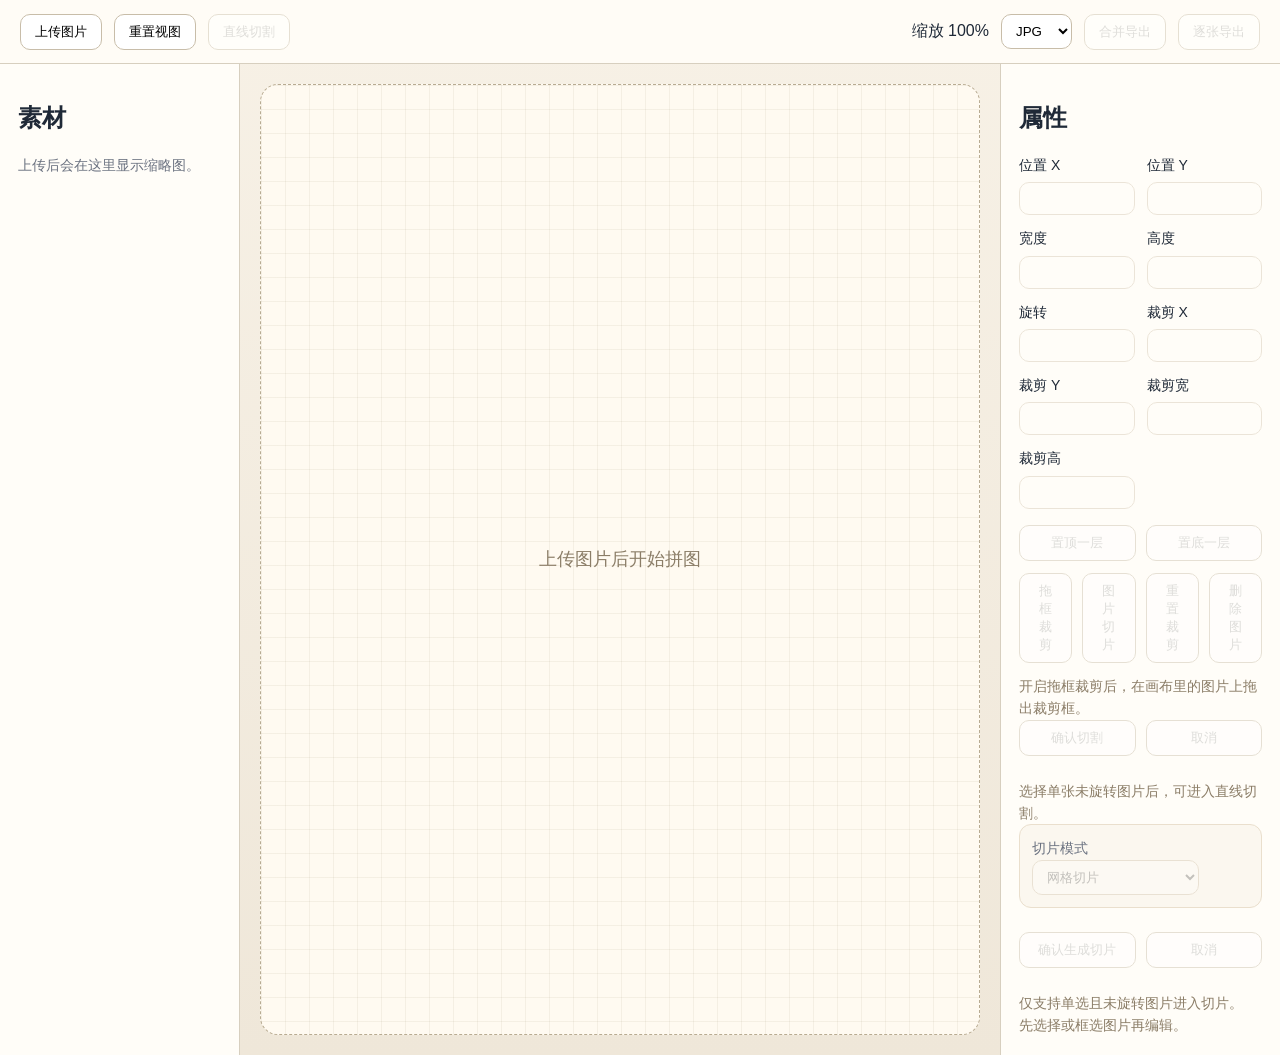
<file: index.html>
<!DOCTYPE html>
<html lang="zh-CN">
  <head>
    <meta charset="UTF-8">
    <meta name="viewport" content="width=device-width, initial-scale=1.0">
    <title>CamWheel 拼图画布</title>
    <link rel="stylesheet" href="canvas_tool.css">
  </head>
  <body data-mode="embedded">
    <div class="canvas-app">
      <header class="toolbar" data-role="toolbar">
        <div class="toolbar-group">
          <button type="button" data-action="pick-images">上传图片</button>
          <button type="button" data-action="reset-view">重置视图</button>
          <button type="button" data-action="open-line-cut-mode">直线切割</button>
        </div>
        <div class="toolbar-group" data-role="export-controls">
          <span data-role="zoom-label">缩放 100%</span>
          <select data-field="export-format">
            <option value="jpg">JPG</option>
            <option value="png">PNG</option>
          </select>
          <button type="button" data-action="export-merged">合并导出</button>
          <button type="button" data-action="export-individual">逐张导出</button>
        </div>
      </header>

      <aside class="panel asset-panel" data-role="asset-panel">
        <h2>素材</h2>
        <div class="panel-body">
          <p>上传后会在这里显示缩略图。</p>
          <div class="asset-list" data-role="asset-list"></div>
        </div>
      </aside>

      <main class="canvas-stage" data-role="canvas-viewport">
        <div class="canvas-surface" data-role="canvas-surface">
          <div class="canvas-empty" data-role="canvas-empty">上传图片后开始拼图</div>
          <div class="canvas-items" data-role="canvas-items"></div>
          <div class="selection-overlay" data-role="selection-overlay"></div>
        </div>
      </main>

      <aside class="panel properties-panel" data-role="properties-panel">
        <h2>属性</h2>
        <div class="panel-body">
          <div data-role="normal-inspector">
            <div class="field-grid">
              <label>位置 X<input type="number" step="1" data-field="pos-x"></label>
              <label>位置 Y<input type="number" step="1" data-field="pos-y"></label>
              <label>宽度<input type="number" step="1" min="1" data-field="width"></label>
              <label>高度<input type="number" step="1" min="1" data-field="height"></label>
              <label>旋转<input type="number" step="1" data-field="rotation"></label>
              <label>裁剪 X<input type="number" step="1" min="0" data-field="crop-x"></label>
              <label>裁剪 Y<input type="number" step="1" min="0" data-field="crop-y"></label>
              <label>裁剪宽<input type="number" step="1" min="1" data-field="crop-width"></label>
              <label>裁剪高<input type="number" step="1" min="1" data-field="crop-height"></label>
            </div>
            <div class="action-row">
              <button type="button" data-action="bring-forward">置顶一层</button>
              <button type="button" data-action="send-backward">置底一层</button>
            </div>
            <div class="action-row">
              <button type="button" data-action="toggle-crop-mode">拖框裁剪</button>
              <button type="button" data-action="open-slice-mode">图片切片</button>
              <button type="button" data-action="reset-crop">重置裁剪</button>
              <button type="button" data-action="delete-item">删除图片</button>
            </div>
            <p class="hint" data-role="crop-mode-hint">开启拖框裁剪后，在画布里的图片上拖出裁剪框。</p>
          </div>
          <section hidden data-role="line-cut-panel" class="slice-panel">
            <div class="action-row slice-actions">
              <button type="button" data-action="confirm-line-cut">确认切割</button>
              <button type="button" data-action="cancel-line-cut">取消</button>
            </div>
            <p class="hint" data-role="line-cut-hint">选择单张未旋转图片后，可进入直线切割。</p>
          </section>
          <section hidden data-role="slice-panel" class="slice-panel">
            <div class="action-row panel-section">
              <label>切片模式
                <select data-field="slice-mode">
                  <option value="grid">网格切片</option>
                  <option value="guides">参考线切片</option>
                </select>
              </label>
            </div>
            <div class="panel-section" data-role="slice-grid-fields">
              <div class="field-grid">
                <label>行<input type="number" step="1" min="1" data-field="slice-rows"></label>
                <label>列<input type="number" step="1" min="1" data-field="slice-cols"></label>
              </div>
            </div>
            <div class="panel-section" data-role="slice-guide-fields">
              <div class="field-grid">
                <label>竖线位置<input type="text" data-field="slice-vertical-guides"></label>
                <label>横线位置<input type="text" data-field="slice-horizontal-guides"></label>
              </div>
              <div class="action-row">
                <button type="button" data-action="add-slice-vertical-guide">添加竖线</button>
                <button type="button" data-action="add-slice-horizontal-guide">添加横线</button>
              </div>
              <div class="action-row">
                <button type="button" data-action="clear-slice-vertical-guides">清空竖线</button>
                <button type="button" data-action="clear-slice-horizontal-guides">清空横线</button>
              </div>
            </div>
            <div class="action-row slice-actions">
              <button type="button" data-action="confirm-slice">确认生成切片</button>
              <button type="button" data-action="cancel-slice">取消</button>
            </div>
            <p class="hint" data-role="slice-hint">切片后会在原位置生成多个独立图片块。</p>
          </section>
          <p class="hint" data-role="selection-hint">先选择一张图片再编辑属性。</p>
        </div>
      </aside>
    </div>

    <div data-role="notice-region" class="notice-region" aria-live="polite"></div>
    <input type="file" accept="image/*" multiple hidden data-role="file-input">
    <div hidden data-role="canvas-context-menu" class="canvas-context-menu">
      <button type="button" data-action="context-open-line-cut">直线切割</button>
      <button type="button" data-action="context-open-slice">图片切片</button>
      <button type="button" data-action="context-toggle-crop">拖框裁剪</button>
      <button type="button" data-action="context-bring-forward">置顶一层</button>
      <button type="button" data-action="context-send-backward">置底一层</button>
      <button type="button" data-action="context-export-selection">导出选中</button>
      <button type="button" data-action="context-delete-item">删除图片</button>
    </div>
    <script src="canvas_tool.js"></script>
  </body>
</html>
</file>
<file: canvas_tool.css>
:root {
  color-scheme: light;
  --bg: #f3efe6;
  --panel: #fffdf8;
  --line: #d7cfbf;
  --text: #1f2937;
  --accent: #e07a1f;
}

* {
  box-sizing: border-box;
}

body {
  margin: 0;
  font-family: "Helvetica Neue", "PingFang SC", sans-serif;
  color: var(--text);
  background: linear-gradient(180deg, #f7f1e6 0%, #efe7d9 100%);
}

.canvas-app {
  display: grid;
  grid-template-columns: 240px 1fr 280px;
  grid-template-rows: 64px 1fr;
  min-height: 100vh;
}

.toolbar {
  grid-column: 1 / 4;
  display: flex;
  align-items: center;
  justify-content: space-between;
  padding: 0 20px;
  border-bottom: 1px solid var(--line);
  background: rgba(255, 253, 248, 0.92);
  backdrop-filter: blur(10px);
}

.toolbar-group {
  display: flex;
  gap: 12px;
  align-items: center;
}

.toolbar select {
  border: 1px solid #c8bda9;
  border-radius: 10px;
  padding: 8px 10px;
  background: white;
}

.panel,
.canvas-stage {
  min-height: 0;
}

.panel {
  padding: 18px;
  border-right: 1px solid var(--line);
  background: var(--panel);
}

.properties-panel {
  border-right: 0;
  border-left: 1px solid var(--line);
}

.panel-body {
  color: #6b7280;
  font-size: 14px;
  line-height: 1.6;
}

.asset-list {
  display: grid;
  gap: 10px;
}

.asset-card {
  display: grid;
  grid-template-columns: 56px 1fr;
  gap: 10px;
  align-items: center;
  width: 100%;
  text-align: left;
  padding: 8px;
}

.asset-card img {
  width: 56px;
  height: 56px;
  border-radius: 8px;
  object-fit: cover;
  background: #f4efe3;
}

.asset-card span {
  overflow: hidden;
  text-overflow: ellipsis;
  white-space: nowrap;
}

.asset-card.is-selected {
  border-color: var(--accent);
  color: var(--accent);
  box-shadow: 0 0 0 2px rgba(224, 122, 31, 0.12);
}

.canvas-stage {
  display: flex;
  align-items: stretch;
  justify-content: stretch;
  padding: 20px;
}

.canvas-surface {
  position: relative;
  width: 100%;
  overflow: hidden;
  border: 1px dashed #b8ab92;
  border-radius: 18px;
  background:
    linear-gradient(90deg, rgba(184, 171, 146, 0.14) 1px, transparent 1px),
    linear-gradient(rgba(184, 171, 146, 0.14) 1px, transparent 1px),
    #fffaf1;
  background-size: 24px 24px;
}

.canvas-empty {
  position: absolute;
  inset: 0;
  display: flex;
  align-items: center;
  justify-content: center;
  color: #8b7d67;
  font-size: 18px;
}

.canvas-items {
  position: absolute;
  inset: 0;
  transform-origin: 0 0;
}

.selection-overlay {
  position: absolute;
  inset: 0;
  pointer-events: none;
}

.canvas-item {
  position: absolute;
  left: 0;
  top: 0;
  overflow: hidden;
  border-radius: 0;
  border: 0;
  box-shadow: 0 18px 40px rgba(31, 41, 55, 0.18);
  cursor: grab;
  background: #ffffff;
}

.canvas-item img {
  pointer-events: none;
  user-select: none;
}

.canvas-item.is-selected {
  box-shadow:
    0 18px 40px rgba(31, 41, 55, 0.18),
    0 0 0 2px rgba(224, 122, 31, 0.88);
}

.canvas-item.is-crop-mode {
  cursor: crosshair;
}

.crop-overlay {
  position: absolute;
  inset: 0;
  background: rgba(15, 23, 42, 0.28);
  pointer-events: none;
}

.crop-box {
  position: absolute;
  border-radius: 0;
  border: 2px solid #ffffff;
  box-shadow: 0 0 0 9999px rgba(255, 255, 255, 0.12);
}

.slice-preview-overlay {
  position: absolute;
  inset: 0;
  pointer-events: none;
  background: rgba(15, 23, 42, 0.08);
}

.line-cut-preview-overlay {
  position: absolute;
  inset: 0;
  pointer-events: auto;
  background: rgba(15, 23, 42, 0.04);
  cursor: crosshair;
}

.line-cut-preview-piece {
  position: absolute;
  inset: 0;
  background: rgba(224, 122, 31, 0.18);
  box-shadow: inset 0 0 0 1px rgba(255, 247, 235, 0.42);
  pointer-events: none;
}

.line-cut-preview-piece.is-invalid {
  background: rgba(185, 28, 28, 0.18);
}

.line-cut-preview-line {
  position: absolute;
  height: 2px;
  transform-origin: 0 50%;
  background: rgba(255, 250, 241, 0.98);
  box-shadow: 0 0 0 1px rgba(224, 122, 31, 0.92);
  pointer-events: none;
}

.line-cut-preview-line.is-invalid {
  background: rgba(255, 250, 241, 0.95);
  box-shadow: 0 0 0 1px rgba(185, 28, 28, 0.92);
}

.line-cut-drag-handle {
  position: absolute;
  border: 0;
  background: rgba(255, 250, 241, 0.01);
  box-shadow: inset 0 0 0 1px rgba(224, 122, 31, 0.92);
  pointer-events: auto;
  cursor: grab;
}

.line-cut-drag-handle.is-vertical {
  top: 0;
  bottom: 0;
  width: 14px;
  transform: translateX(-7px);
  cursor: ew-resize;
}

.line-cut-drag-handle.is-horizontal {
  left: 0;
  right: 0;
  height: 14px;
  transform: translateY(-7px);
  cursor: ns-resize;
}

.line-cut-drag-handle.is-invalid {
  box-shadow: inset 0 0 0 1px rgba(185, 28, 28, 0.92);
}

.slice-preview-overlay.is-guides-mode {
  pointer-events: auto;
}

.slice-preview-overlay.is-pending-guide {
  cursor: crosshair;
}

.slice-preview-count {
  position: absolute;
  top: 8px;
  right: 8px;
  padding: 4px 8px;
  border-radius: 999px;
  background: rgba(15, 23, 42, 0.8);
  color: #fffaf1;
  font-size: 12px;
  font-weight: 600;
}

.slice-preview-box {
  position: absolute;
  border: 1px solid rgba(255, 255, 255, 0.95);
  box-shadow: inset 0 0 0 1px rgba(224, 122, 31, 0.88);
}

.slice-guide {
  position: absolute;
  pointer-events: none;
  background: rgba(224, 122, 31, 0.95);
  box-shadow: 0 0 0 1px rgba(255, 248, 240, 0.55);
}

.slice-guide.is-vertical {
  top: 0;
  bottom: 0;
  width: 2px;
  transform: translateX(-1px);
}

.slice-guide.is-horizontal {
  left: 0;
  right: 0;
  height: 2px;
  transform: translateY(-1px);
}

.slice-guide-handle {
  position: absolute;
  border: 0;
  background: #fffaf1;
  box-shadow: 0 0 0 2px rgba(224, 122, 31, 0.95);
  pointer-events: auto;
  cursor: grab;
}

.slice-guide-handle.is-vertical {
  top: 8px;
  width: 12px;
  height: 24px;
  transform: translateX(-6px);
}

.slice-guide-handle.is-horizontal {
  left: 8px;
  width: 24px;
  height: 12px;
  transform: translateY(-6px);
}

.canvas-context-menu {
  position: fixed;
  z-index: 1200;
  display: grid;
  gap: 6px;
  min-width: 164px;
  padding: 8px;
  border: 1px solid #dccfb8;
  border-radius: 12px;
  background: rgba(255, 252, 246, 0.98);
  box-shadow: 0 18px 40px rgba(31, 41, 55, 0.18);
  backdrop-filter: blur(10px);
}

.canvas-context-menu button {
  width: 100%;
  text-align: left;
}

.canvas-context-menu[hidden] {
  display: none;
}

.notice-region {
  position: fixed;
  right: 20px;
  bottom: 20px;
  z-index: 1600;
  display: grid;
  gap: 10px;
  pointer-events: none;
}

.notice-chip {
  max-width: 320px;
  padding: 10px 14px;
  border: 1px solid rgba(224, 122, 31, 0.45);
  border-radius: 12px;
  background: rgba(31, 41, 55, 0.92);
  color: #fffaf1;
  box-shadow: 0 18px 40px rgba(31, 41, 55, 0.22);
  font-size: 13px;
  line-height: 1.45;
}

.snap-guide {
  position: absolute;
  pointer-events: none;
  background: rgba(224, 122, 31, 0.92);
  box-shadow: 0 0 0 1px rgba(255, 245, 230, 0.4);
  z-index: 1000;
}

.snap-guide.is-vertical {
  top: 0;
  bottom: 0;
  width: 2px;
  transform: translateX(-1px);
}

.snap-guide.is-horizontal {
  left: 0;
  right: 0;
  height: 2px;
  transform: translateY(-1px);
}

.selection-marquee {
  position: absolute;
  border: 1px solid rgba(224, 122, 31, 0.95);
  background: rgba(224, 122, 31, 0.12);
  box-shadow: 0 0 0 1px rgba(255, 244, 230, 0.45);
}

.export-selection-bounds {
  position: absolute;
  border: 2px dashed rgba(224, 122, 31, 0.92);
  background: rgba(224, 122, 31, 0.06);
  box-shadow: 0 0 0 1px rgba(255, 247, 235, 0.65);
}

.field-grid {
  display: grid;
  grid-template-columns: 1fr 1fr;
  gap: 12px;
  margin-bottom: 16px;
}

.field-grid label {
  display: grid;
  gap: 6px;
  color: var(--text);
}

.field-grid input,
.field-grid select,
.panel-section select {
  width: 100%;
  border: 1px solid #d5c8b3;
  border-radius: 10px;
  padding: 8px 10px;
  background: #fffdf8;
}

.slice-panel {
  display: grid;
  gap: 12px;
}

.panel-section {
  padding: 12px;
  border: 1px solid #eadfcd;
  border-radius: 12px;
  background: #fbf7ef;
}

.panel-section > :last-child {
  margin-bottom: 0;
}

.slice-actions {
  margin-bottom: 0;
}

.action-row {
  display: flex;
  gap: 10px;
  margin-bottom: 12px;
}

.action-row button {
  flex: 1;
}

.hint {
  margin: 0;
  color: #8b7d67;
}

.hint.is-active {
  color: var(--accent);
  font-weight: 600;
}

button {
  border: 1px solid #c8bda9;
  border-radius: 10px;
  padding: 8px 14px;
  background: white;
  cursor: pointer;
}

button:hover {
  border-color: var(--accent);
  color: var(--accent);
}

button.is-active {
  border-color: var(--accent);
  background: rgba(224, 122, 31, 0.12);
  color: var(--accent);
}

button:disabled,
input:disabled,
select:disabled {
  cursor: not-allowed;
  opacity: 0.45;
}
</file>
